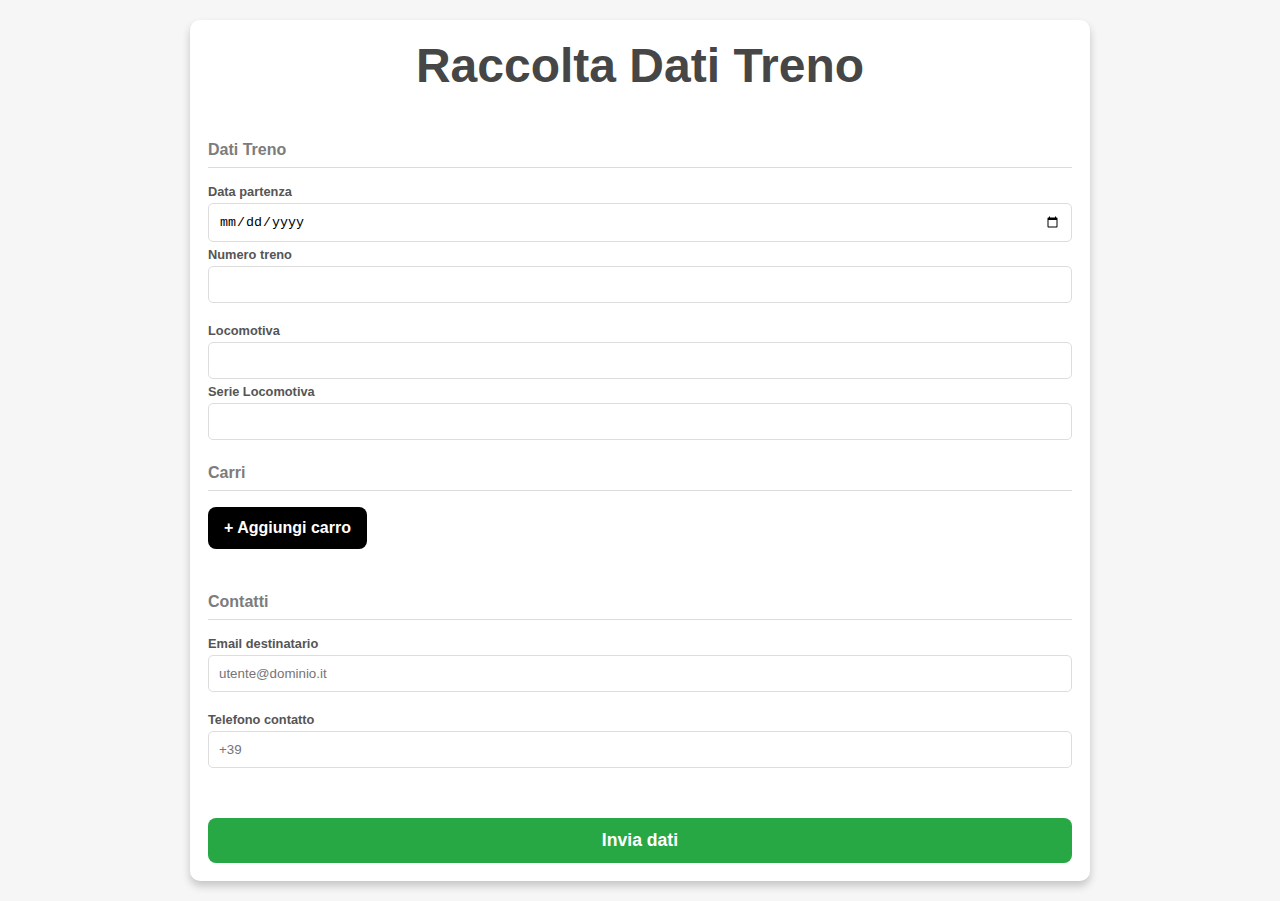
<file: index.html>
<!DOCTYPE html>
<html lang="it">

<head>
    <meta charset="UTF-8" />
    <meta name="viewport" content="width=device-width, initial-scale=1.0" />
    <title>Raccolta dati treno - Mercitalia Rail</title>

    <!-- CSS STYLING -->
    <style>
        * {
            margin: 0;
            padding: 0;
            box-sizing: border-box;
        }

        body {
            font-family: 'Segoe UI', Tahoma, Geneva, Verdana, sans-serif;
            background: #F6F6F6;
            min-height: 100vh;
            padding: 20px;
            color: #333;
        }

        .container {
            max-width: 900px;
            margin: 0 auto;
            background: white;
            padding: 18px;
            border-radius: 10px;
            box-shadow: 0 5px 8px rgba(0, 0, 0, 0.2);
        }

        h1 {
            color: #464646;
            margin-bottom: 48px;
            text-align: center;
            font-size: 3rem;
        }

        h2 {
            color: #7C7C7C;
            margin-top: 24px;
            margin-bottom: 16px;
            font-size: 1rem;
            border-bottom: 1px solid #DCDCDC;
            padding-bottom: 8px;
        }

        .form-group {
            gap: 15px;
            margin-bottom: 20px;;
        }

        .form-group.full {
            grid-template-columns: 1fr;
        }

        label {
            display: flex;
            flex-direction: column;
            font-size: 0.8rem;
            font-weight: 600;
            color: #555;
            margin-bottom: 5px;
            gap: 4px;
        }

        input,
        select {
            padding: 10px;
            border: 1px solid #ddd;
            border-radius: 5px;
            font-size: rem;
            transition: border-color 0.3s;
        }

        input:focus,
        select:focus {
            outline: none;
            border-color: #667eea;
            box-shadow: 0 0 5px rgba(102, 126, 234, 0.3);
        }

        .wagon-row {
            background: #f8f9fa;
            padding: 20px;
            margin-bottom: 15px;
            border-radius: 0px;
            border-left: 5px solid #3b38e8;
            animation: slideIn 0.3s ease-in-out;
        }

        @keyframes slideIn {
            from {
                opacity: 0;
                transform: translateY(-10px);
            }

            to {
                opacity: 1;
                transform: translateY(0);
            }
        }

        .wagon-row .form-group {
            margin-bottom: 15px;
        }

        .wagon-number {
            font-weight: 700;
            color: #000000;
            margin-bottom: 10px;
        }

        button {
            padding: 12px 16px;
            font-size: 1rem;
            border: none;
            border-radius: 8px;
            cursor: pointer;
            transition: all 0.3s;
            font-weight: 600;
        }

        #add-wagon {
            background-color: #000000;
            color: white;
            margin-bottom: 20px;
        }

        #add-wagon:hover {
            background-color: #858585;
            transform: translateY(-2px);
            box-shadow: 0 5px 15px rgba(117, 117, 117, 0.3);
        }

        #submit-btn {
            background-color: #28a745;
            color: white;
            width: 100%;
            margin-top: 30px;
            font-size: 1.1rem;
        }

        #submit-btn:hover:not(:disabled) {
            background-color: #218838;
            transform: translateY(-2px);
            box-shadow: 0 5px 15px rgba(40, 167, 69, 0.3);
        }

        #submit-btn:disabled {
            background-color: #ccc;
            cursor: not-allowed;
        }

        .error {
            color: #dc3545;
            background: #f8d7da;
            padding: 15px;
            border-radius: 5px;
            margin-bottom: 20px;
            display: none;
        }

        .success {
            color: #155724;
            background: #d4edda;
            padding: 15px;
            border-radius: 5px;
            margin-bottom: 20px;
            display: none;
        }
    </style>
</head>

<body>
    <div class="container">
        <h1>Raccolta Dati Treno</h1>

        <!-- Messaggio di errore (nascosto di default) -->
        <div class="error" id="error-message"></div>
        <!-- Messaggio di successo (nascosto di default) -->
        <div class="success" id="success-message"></div>

        <!-- FORM PRINCIPALE -->
        <form id="train-form" autocomplete="off">

            <!-- SEZIONE 1: DATI TRENO -->
            <h2>Dati Treno</h2>
            <div class="form-group">
                <label>
                    Data partenza
                    <input type="date" name="data_partenza" required />
                </label>
                <label>
                    Numero treno
                    <input type="text" name="numero_treno" required />
                </label>
            </div>

            <div class="form-group">
                <label>
                    Locomotiva
                    <input type="text" name="locomotiva" required />
                </label>
                <label>
                    Serie Locomotiva
                    <input type="text" name="serie_locomotiva" required />
                </label>
            </div>

            <!-- SEZIONE 2: CARRI (DINAMICI) -->
            <h2>Carri</h2>
            <div id="wagons-container"></div>
            <button id="add-wagon" type="button">+ Aggiungi carro</button>

            <!-- SEZIONE 3: CONTATTI -->
            <h2>Contatti</h2>
            <div class="form-group full">
                <label>
                    Email destinatario
                    <input type="email" name="email_destinatario" placeholder="utente@dominio.it" required />
                </label>
            </div>
            <div class="form-group full">
                <label>
                    Telefono contatto
                    <input type="tel" name="telefono_contatto" placeholder="+39" />
                </label>
            </div>

            <!-- BOTTONE INVIO -->
            <button id="submit-btn" type="submit">Invia dati</button>
        </form>
    </div>

    <!-- SCRIPT JAVASCRIPT -->
    <script type="module">
        // ============================================
        // STEP 1: IMPORTA LA LIBRERIA SUPABASE
        // ============================================
        import { createClient } from "https://esm.sh/@supabase/supabase-js@2";

        // ============================================
        // STEP 2: CONFIGURA LE CREDENZIALI SUPABASE
        // ============================================
        // ⚠️ INSERISCI QUI IL TUO SUPABASE URL
        // Esempio: "https://tuoprogetto.supabase.co"
        const SUPABASE_URL = 'https://mkerqgqxwepnsienmtdp.supabase.co';

        // ⚠️ INSERISCI QUI LA TUA ANON KEY
        // Trovala in: Project Settings → API → anon public
        const SUPABASE_ANON_KEY = "eyJhbGciOiJIUzI1NiIsInR5cCI6IkpXVCJ9.eyJpc3MiOiJzdXBhYmFzZSIsInJlZiI6Im1rZXJxZ3F4d2VwbnNpZW5tdGRwIiwicm9sZSI6ImFub24iLCJpYXQiOjE3NjQxNzkwNjAsImV4cCI6MjA3OTc1NTA2MH0.F5uWbob-SVzYwvScrfpH_4ERl69tmJhDGjqJdbNzuHU";

        // Crea il client Supabase con le credenziali
        const supabase = createClient(SUPABASE_URL, SUPABASE_ANON_KEY);

        // ============================================
        // STEP 3: INIZIALIZZAZIONE QUANDO PAGINA CARICA
        // ============================================
        window.addEventListener("DOMContentLoaded", () => {
            // Seleziona gli elementi dal DOM
            const wagonsContainer = document.getElementById("wagons-container");
            const addWagonBtn = document.getElementById("add-wagon");
            const form = document.getElementById("train-form");
            const errorDiv = document.getElementById("error-message");
            const successDiv = document.getElementById("success-message");

            // ============================================
            // STEP 4: FUNZIONE PER CREARE UNA RIGA CARRO
            // ============================================
            // Questa funzione crea dinamicamente un nuovo blocco
            // per inserire i dati di un carro
            function createWagonRow(wagonNumber = null) {
                const div = document.createElement("div");
                div.className = "wagon-row";

                // Se non è specificato il numero, conteggia quanti carri ci sono già
                if (wagonNumber === null) {
                    wagonNumber = document.querySelectorAll(".wagon-row").length + 1;
                }

                // HTML della riga carro con tutti i campi richiesti
                div.innerHTML = `
          <div class="wagon-number">Carro #${wagonNumber}</div>
          
          <div class="form-group">
            <label>
              Numero carro
              <input name="numero_carro" type="text" maxlength="16" placeholder="16 cifre o ultime 4" required />
            </label>
            <label>
              Tara (Kg)
              <input name="tara_kg" type="number" min="0"/>
            </label>
          </div>

          <div class="form-group">
            <label>
              Massa frenata (t)
              <input name="massa_frenata_t" type="number" min="0"/>
            </label>
            <label>
              Frenatura (P o G)
              <select name="frenatura" required>
                <option value="">- Scegli -</option>
                <option value="P">P</option>
                <option value="G">G</option>
              </select>
            </label>
          </div>

          <div class="form-group">
            <label>
              Freno a mano (kN)
              <input name="freno_mano_kn" type="number" min="0"/>
            </label>
            <label>
              Tipo suole
              <select name="tipo_suole" required>
                <option value="">- Scegli -</option>
                <option value="L">L</option>
                <option value="LL">LL</option>
                <option value="K">K</option>
                <option value="Ghisa">Ghisa</option>
              </select>
            </label>
          </div>

          <div class="form-group">
            <label>
              Velocità (km/h)
              <input name="velocita_kmh" type="number" min="0"/>
            </label>
            <label>
              Stato revisione
              <select name="stato_revisione" required>
                <option value="">- Scegli -</option>
                <option value="OK">OK</option>
                <option value="in scadenza">In scadenza</option>
                <option value="scaduto">Scaduto</option>
              </select>
            </label>
          </div>
        `;

                // Aggiungi la riga al container
                wagonsContainer.appendChild(div);
            }

            // ============================================
            // STEP 5: EVENTO "AGGIUNGI CARRO"
            // ============================================
            // Quando clicchi il bottone "Aggiungi carro", crea una nuova riga
            addWagonBtn.addEventListener("click", (e) => {
                e.preventDefault();
                createWagonRow();
            });

            // ============================================
            // STEP 6: CREA LA PRIMA RIGA CARRO AL CARICAMENTO
            // ============================================
            // Così l'utente trova almeno un carro già presente
            createWagonRow();

            // ============================================
            // STEP 7: EVENTO SUBMIT DEL FORM
            // ============================================
            // Quando l'utente clicca "Invia dati"
            form.addEventListener("submit", async (e) => {
                e.preventDefault(); // Previene il reload della pagina

                const submitBtn = document.getElementById("submit-btn");
                submitBtn.disabled = true; // Disabilita il bottone durante l'invio

                // Nascondi messaggi precedenti
                errorDiv.style.display = "none";
                successDiv.style.display = "none";

                try {
                    // ============================================
                    // STEP 8: RACCOGLI I DATI DEL TRENO
                    // ============================================
                    // Leggi i valori dal form
                    const dataPartenza = form.data_partenza.value;
                    const numeroTreno = form.numero_treno.value;
                    const locomotiva = form.locomotiva.value;
                    const serieLocomotiva = form.serie_locomotiva.value;
                    const emailDestinatario = form.email_destinatario.value;
                    const telefonoContatto = form.telefono_contatto.value;

                    // Log per debug (mostra in console cosa stai inviando)
                    console.log("🚂 Dati treno:", {
                        dataPartenza,
                        numeroTreno,
                        locomotiva,
                        serieLocomotiva,
                        emailDestinatario,
                        telefonoContatto
                    });

                    // ============================================
                    // STEP 9: INSERISCI IL TRENO IN SUPABASE
                    // ============================================
                    // Fa una richiesta POST alla tabella "trains"
                    const { data: train, error: trainError } = await supabase
                        .from("trains") // Nome tabella
                        .insert({
                            data_partenza: dataPartenza,
                            numero_treno: numeroTreno,
                            locomotiva: locomotiva,
                            serie_locomotiva: serieLocomotiva,
                            email_destinatario: emailDestinatario,
                            telefono_contatto: telefonoContatto
                        })
                        .select() // Ritorna i dati inseriti
                        .single(); // Ritorna un singolo record (non un array)

                    // Se c'è errore, fermati e mostralo
                    if (trainError) {
                        console.error("❌ Errore inserimento treno:", trainError);
                        throw trainError;
                    }

                    console.log("✅ Treno inserito con ID:", train.id);

                    // ============================================
                    // STEP 10: RACCOGLI I DATI DI TUTTI I CARRI
                    // ============================================
                                        // Trova tutti i blocchi "wagon-row" che hai creato
                                        const wagonRows = document.querySelectorAll(".wagon-row");
                                        const wagons = [];
                                        const trainId = train.id; // Prendi l'ID del treno appena inserito
                    
                                        // Estrai i dati da ogni riga carro e costruisci l'array da inserire
                                        wagonRows.forEach((row, index) => {
                                            const numeroInput = row.querySelector('input[name="numero_carro"]');
                                            const taraInput = row.querySelector('input[name="tara_kg"]');
                                            const massaFrenataInput = row.querySelector('input[name="massa_frenata_t"]');
                                            const frenoManoInput = row.querySelector('input[name="freno_mano_kn"]');
                                            const velocitaInput = row.querySelector('input[name="velocita_kmh"]');
                                            const frenaturaSelect = row.querySelector('select[name="frenatura"]');
                                            const tipoSuoleSelect = row.querySelector('select[name="tipo_suole"]');
                                            const statoRevisioneSelect = row.querySelector('select[name="stato_revisione"]');
                    
                                            const numero = numeroInput ? numeroInput.value.trim() : "";
                                            const tara = parseFloat(taraInput ? taraInput.value : "0") || 0;
                                            const massaFrenata = parseFloat(massaFrenataInput ? massaFrenataInput.value : "0") || 0;
                                            const frenoMano = parseFloat(frenoManoInput ? frenoManoInput.value : "0") || 0;
                                            const velocita = parseFloat(velocitaInput ? velocitaInput.value : "0") || 0;
                                            const frenatura = frenaturaSelect ? frenaturaSelect.value : "";
                                            const tipoSuole = tipoSuoleSelect ? tipoSuoleSelect.value : "";
                                            const statoRevisione = statoRevisioneSelect ? statoRevisioneSelect.value : "";
                    
                                            // Se il numero carro non è stato fornito, segnala l'errore (richiesto)
                                            if (!numero) {
                                                throw new Error(`Il campo "Numero carro" è obbligatorio per il carro #${index + 1}.`);
                                            }
                    
                                            wagons.push({
                                                train_id: trainId,
                                                numero_carro: numero,
                                                tara_kg: tara,
                                                massa_frenata_t: massaFrenata,
                                                freno_mano_kn: frenoMano,
                                                velocita_kmh: velocita,
                                                frenatura: frenatura,
                                                tipo_suole: tipoSuole,
                                                stato_revisione: statoRevisione
                                            });
                                        });
                    
                                        // Inserisci tutti i carri nella tabella 'wagons'
                                        if (wagons.length > 0) {
                                            const { data: insertedWagons, error: wagonsError } = await supabase
                                                .from("wagons")
                                                .insert(wagons);
                    
                                            if (wagonsError) {
                                                console.error("❌ Errore inserimento carri:", wagonsError);
                                                throw wagonsError;
                                            }
                    
                                            console.log("✅ Carri inseriti:", insertedWagons);
                                            // Invio email con Edge Function
                                            const response = await fetch(
                                                "https://mkerqgqxwepnsienmtdp.supabase.co/functions/v1/send-train-email",
                                                {
                                                    method: "POST",
                                                    headers: {
                                                        "Content-Type": "application/json",
                                                        "Authorization": `Bearer ${SUPABASE_ANON_KEY}`,
                                                    },
                                                    body: JSON.stringify({
                                                        train,
                                                        wagons,
                                                    })
                                                }
                                            );

                                            if (!response.ok) {
                                                console.error("❌ Errore invio email:", await response.text());
                                                alert("Dati salvati ma invio email fallito.");
                                            } else {
                                                console.log("✅ Email inviata con successo");
                                            }

                                        }
                    
                                        // Mostra messaggio di successo e resetta il form
                                        successDiv.innerText = "Dati inviati con successo.";
                                        successDiv.style.display = "block";
                                        form.reset();
                    
                                        // Ripristina un singolo carro iniziale
                                        wagonsContainer.innerHTML = "";
                                        createWagonRow();
                    
                                    } catch (err) {
                                        console.error("❌ Errore durante l'invio:", err);
                                        errorDiv.innerText = err.message || JSON.stringify(err);
                                        errorDiv.style.display = "block";
                                    } finally {
                                        // Riabilita il bottone di invio in ogni caso
                                        submitBtn.disabled = false;
                                    }
                                });
                            });
                        </script>
                    </body>
                    </html>
</file>
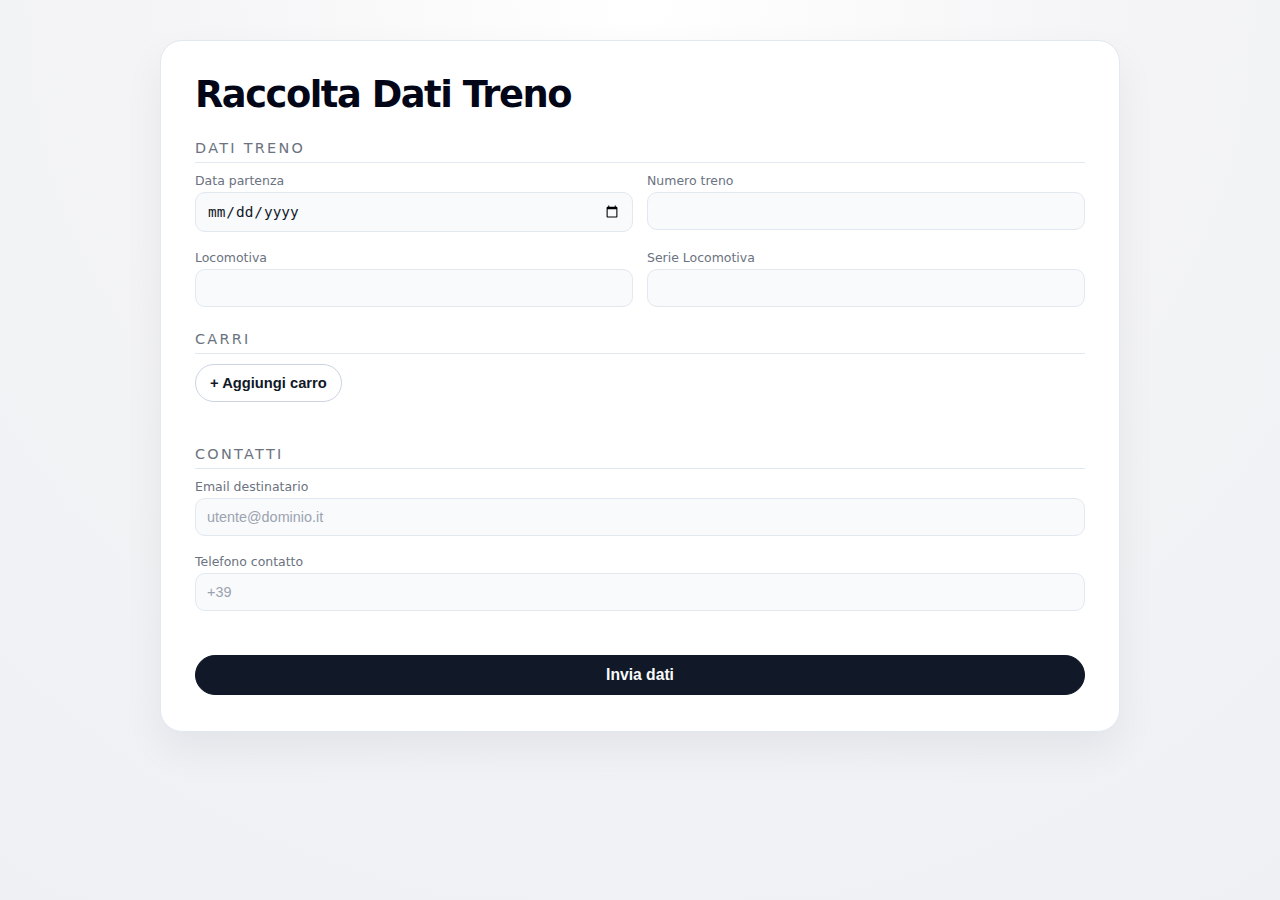
<file: Saas Spunta/index.html>
<!DOCTYPE html>
<html lang="it">

<head>
    <meta charset="UTF-8" />
    <meta name="viewport" content="width=device-width, initial-scale=1.0" />
    <title>Raccolta dati treno - Mercitalia Rail</title>
    <link rel="stylesheet" href="style.css" />
</head>

<body>
    <div class="container">
        <h1>Raccolta Dati Treno</h1>

        <!-- FORM PRINCIPALE -->
        <form id="train-form" autocomplete="off">
            <!-- SEZIONE 1: DATI TRENO -->
            <h2>Dati Treno</h2>
            <div class="form-group">
                <label>
                    Data partenza
                    <input type="date" name="data_partenza" required />
                </label>
                <label>
                    Numero treno
                    <input type="text" name="numero_treno" required />
                </label>
            </div>

            <div class="form-group">
                <label>
                    Locomotiva
                    <input type="text" inputmode="numeric" name="locomotiva" required />
                </label>
                <label>
                    Serie Locomotiva
                    <input type="text" inputmode="numeric" name="serie_locomotiva" required />
                </label>
            </div>

            <!-- SEZIONE 2: CARRI (DINAMICI) -->
            <h2>Carri</h2>
            <div id="wagons-container"></div>
            <button id="add-wagon" type="button">+ Aggiungi carro</button>

            <!-- SEZIONE 3: CONTATTI -->
            <h2>Contatti</h2>
            <div class="form-group full">
                <label>
                    Email destinatario
                    <input type="email" name="email_destinatario" placeholder="utente@dominio.it" required />
                </label>
            </div>
            <div class="form-group full">
                <label>
                    Telefono contatto
                    <input type="tel" inputmode="numeric" name="telefono_contatto" placeholder="+39" />
                </label>
            </div>

            <!-- BOTTONE INVIO -->
            <button id="submit-btn" type="submit">Invia dati</button>
            <!-- Messaggi sotto il bottone -->
            <div class="error" id="error-message"></div>
            <div class="success" id="success-message"></div>
        </form>
    </div>

    <script type="module" src="script.js"></script>
</body>

</html>
</file>
<file: Saas Spunta/style.css>
* {
    margin: 0;
    padding: 0;
    box-sizing: border-box;
}

:root {
    --bg-page: #f4f4f6;
    --bg-surface: #ffffff;
    --bg-soft: #f8fafc;
    --accent: #6366f1;
    --accent-soft: rgba(99, 102, 241, 0.08);
    --border-subtle: #e2e8f0;
    --border-strong: #cbd5e1;
    --text-main: #111827;
    --text-muted: #6b7280;
    --text-strong: #020617;
    --danger: #b91c1c;
    --success: #166534;
    --radius-lg: 18px;
    --radius-md: 10px;
    --shadow-soft: 0 18px 40px rgba(15, 23, 42, 0.06);
    --transition-fast: 150ms ease-out;
    --transition-med: 220ms ease-out;
}

body {
    font-family: system-ui, -apple-system, BlinkMacSystemFont, 'SF Pro Text',
        'Segoe UI', Roboto, sans-serif;
    background: radial-gradient(circle at top, #ffffff 0, #f4f4f6 45%, #eef0f4 100%);
    min-height: 100vh;
    padding: 32px 16px;
    color: var(--text-main);
    display: flex;
    justify-content: center;
    align-items: flex-start;
}

/* CONTENITORE PRINCIPALE */

.container {
    width: 100%;
    max-width: 960px;
    margin: 0 auto;
    background: var(--bg-surface);
    padding: 24px 24px 28px;
    border-radius: 22px;
    box-shadow: var(--shadow-soft);
    border: 1px solid var(--border-subtle);
}

textarea::placeholder {
    font-family: system-ui, -apple-system, BlinkMacSystemFont, 'Segoe UI', Roboto,
        Oxygen, Ubuntu, Cantarell, 'Open Sans', 'Helvetica Neue', sans-serif;
}

textarea {
    padding: 8px;
    max-width: 100%;
    border-radius: 10px;
    border: 1px solid var(--border-subtle);
}

/* TITOLI */

h1 {
    color: var(--text-strong);
    margin-bottom: 8px;
    text-align: left;
    font-size: 2.1rem;
    letter-spacing: -0.04em;
}

h2 {
    color: var(--text-muted);
    margin-top: 24px;
    margin-bottom: 10px;
    font-size: 0.9rem;
    font-weight: 500;
    text-transform: uppercase;
    letter-spacing: 0.16em;
    border-bottom: 1px solid var(--border-subtle);
    padding-bottom: 6px;
}

/* FORM GROUP */

.form-group {
    display: grid;
    grid-template-columns: minmax(0, 1fr);
    gap: 8px;
    margin-bottom: 18px;
}

.form-group.full {
    grid-template-columns: 1fr;
}

/* LABEL & CAMPI */

label {
    display: flex;
    flex-direction: column;
    font-size: 0.78rem;
    font-weight: 500;
    color: var(--text-muted);
    gap: 4px;
}

label span {
    color: var(--text-main);
    font-size: 0.82rem;
    font-weight: 600;
}

input,
select {
    padding: 10px 11px;
    border-radius: 10px;
    border: 1px solid var(--border-subtle);
    background: var(--bg-soft);
    color: var(--text-main);
    font-size: 0.9rem;
    transition: border-color var(--transition-fast),
        box-shadow var(--transition-fast),
        background-color var(--transition-fast),
        transform var(--transition-fast);
}

input::placeholder,
select::placeholder {
    color: #9ca3af;
}

input:focus,
select:focus {
    outline: none;
    border-color: var(--accent);
    box-shadow: 0 0 0 1px var(--accent-soft);
    background-color: #ffffff;
    transform: translateY(-0.5px);
}

/* SEZIONI VAGONI */

.wagon-row {
    background: #f9fafb;
    padding: 16px 14px 14px;
    margin-bottom: 14px;
    border-radius: 16px;
    border: 1px solid var(--border-subtle);
    position: relative;
    overflow: hidden;
    animation: slideIn 0.18s ease-out;
}

.wagon-row::before {
    content: "";
    position: absolute;
    inset: 0;
    background: linear-gradient(120deg,
            transparent 0,
            rgba(148, 163, 184, 0.12) 45%,
            transparent 100%);
    opacity: 0;
    pointer-events: none;
    transition: opacity var(--transition-med);
}

.wagon-row:hover::before {
    opacity: 1;
}

.wagon-row .form-group {
    margin-bottom: 10px;
}

.wagon-number {
    font-weight: 600;
    color: var(--text-main);
    margin-bottom: 8px;
    font-size: 0.88rem;
    letter-spacing: 0.09em;
    text-transform: uppercase;
}

/* ANIMAZIONI */

@keyframes slideIn {
    from {
        opacity: 0;
        transform: translateY(6px);
    }

    to {
        opacity: 1;
        transform: translateY(0);
    }
}

/* BOTTONI */

button {
    padding: 10px 14px;
    font-size: 0.92rem;
    border: none;
    border-radius: 999px;
    cursor: pointer;
    transition: transform var(--transition-fast),
        box-shadow var(--transition-fast),
        background-color var(--transition-fast),
        color var(--transition-fast),
        border-color var(--transition-fast);
    font-weight: 600;
    display: inline-flex;
    align-items: center;
    justify-content: center;
    gap: 6px;
    white-space: nowrap;
}

/* Pulsante secondario: aggiungi vagone */

#add-wagon {
    background: #ffffff;
    color: var(--text-main);
    border: 1px solid var(--border-strong);
    margin-bottom: 20px;
}

#add-wagon:hover {
    background: #f3f4f6;
    transform: translateY(-1px);
    box-shadow: 0 10px 22px rgba(15, 23, 42, 0.08);
}

/* Pulsante principale: submit */

#submit-btn {
    background: #111827;
    color: #f9fafb;
    width: 100%;
    margin-top: 26px;
    font-size: 0.98rem;
    border: 1px solid #0f172a;
}

#submit-btn:hover:not(:disabled) {
    background: #020617;
    transform: translateY(-1px);
    box-shadow: 0 14px 28px rgba(15, 23, 42, 0.2);
}

#submit-btn:disabled {
    background: #e5e7eb;
    border-color: #d1d5db;
    color: #9ca3af;
    cursor: not-allowed;
    box-shadow: none;
}

/* ALERT / MESSAGGI */

.error,
.success {
    padding: 11px 12px;
    border-radius: 10px;
    margin-bottom: 16px;
    font-size: 0.86rem;
    display: none;
    border: 1px solid transparent;
    margin-top: 1rem;
}

.error {
    color: #991b1b;
    background: #fee2e2;
    border-color: #fecaca;
}

.success {
    color: #166534;
    background: #dcfce7;
    border-color: #bbf7d0;
}

.checkbox-label {
    display: flex;
    flex-direction: row;
    align-items: center;
    gap: 6px;
    margin-top: 8px;
}

/* RESPONSIVE */

@media (min-width: 640px) {
    body {
        padding: 40px 24px;
    }

    .container {
        padding: 28px 28px 32px;
    }

    .form-group {
        grid-template-columns: repeat(2, minmax(0, 1fr));
        gap: 14px;
    }

    .form-group.full {
        grid-template-columns: 1fr;
    }
}

@media (min-width: 1024px) {
    .container {
        padding: 32px 34px 36px;
    }

    h1 {
        font-size: 2.3rem;
    }
}
</file>
